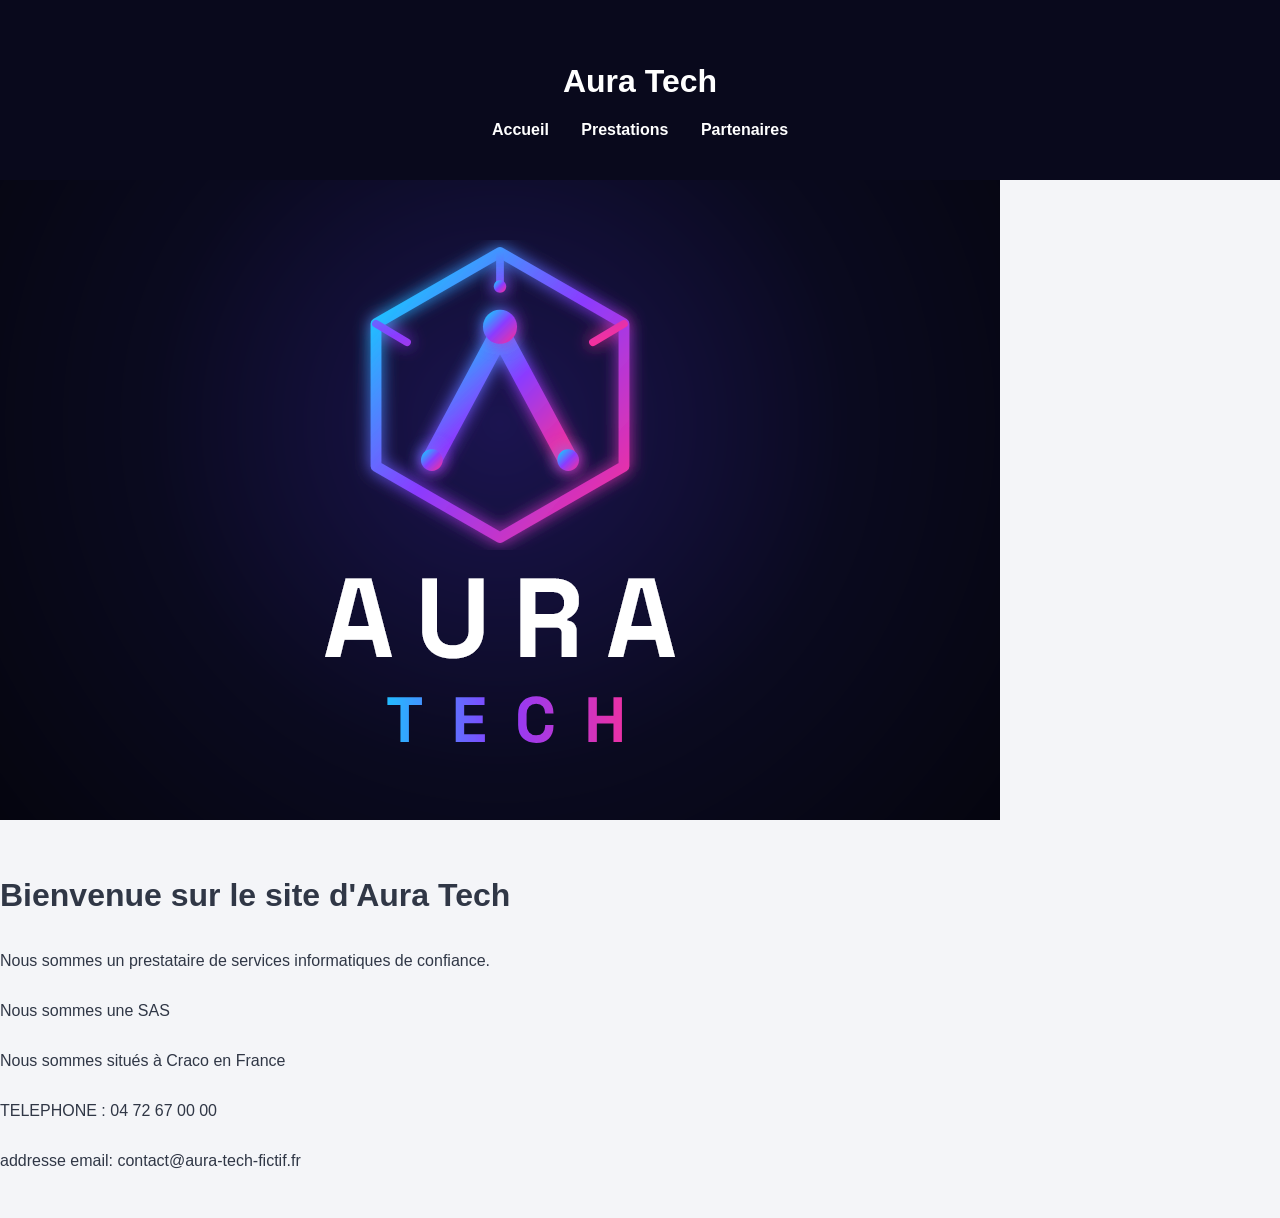
<file: index.html>
<!DOCTYPE html>
<html lang="fr">
<head>
    <link href="css/prestations.css" rel="stylesheet" type="text/css"/>
    <meta charset="UTF-8">
    <meta name="viewport" content="width=device-width, initial-scale=1.0">
    <title>Document</title>
</head>
<body>
   <div class="header">
        <h1>Aura Tech</h1>
        <div>
            <nav aria-label="Navigation principale">
            <div id="menu-navigation" class="menu-navigation">
                <a href="index.html">Accueil</a>
                <a href="prestation.html">Prestations</a>
                <a href="partenaires.html">Partenaires</a>
            </div>
        </nav>
        </div>
    </div>
<a href="image/logoaurathec.png"><img class="logo" src="image/logoaurathec.png" alt="Logo Aura-Tech"></a>  
<p>
    <h1>Bienvenue sur le site d'Aura Tech</h1>
    <p>Nous sommes un prestataire de services informatiques de confiance.</p>
    <p>Nous sommes une SAS</p>
    <p>Nous sommes situés à Craco en France</p>
    <p>TELEPHONE : 04 72 67 00 00 </p>
    <p>addresse email: contact@aura-tech-fictif.fr</p>
</p> 
</body>
</html>
</file>
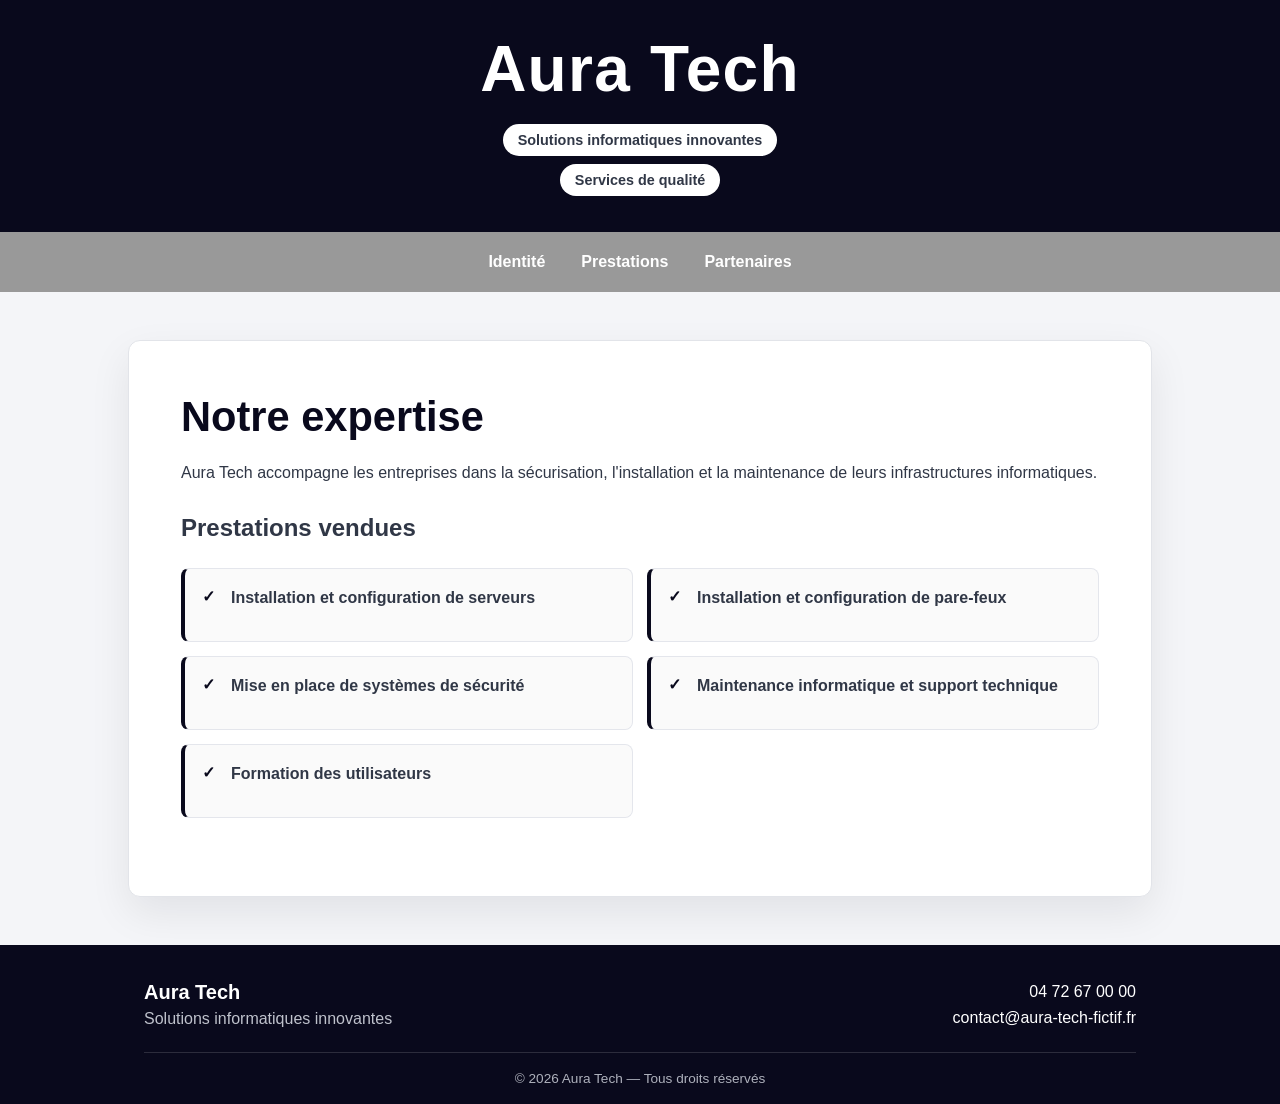
<file: prestation.html>
<!doctype html>
<html lang="fr">
  <head>
    <meta charset="UTF-8" />
    <meta name="viewport" content="width=device-width, initial-scale=1.0" />
    <title>Aura Tech: Prestations</title>
    <link rel="stylesheet" href="css/prestations.css" />
  </head>
  <body>
    <header>
      <div class="header">
        <h1>Aura Tech</h1>
        <p class="badge">Solutions informatiques innovantes</p>
        <p class="badge">Services de qualité</p>
      </div>
    </header>
    <nav aria-label="Navigation principale">
      <div class="nav">
        <a href="index.html">Identité</a>
        <a href="prestation.html">Prestations</a>
        <a href="partenaires.html"> Partenaires</a>
      </div>
    </nav>
    <main>
      <section>
        <h2>Notre expertise</h2>
        <p>
          Aura Tech accompagne les entreprises dans la sécurisation,
          l'installation et la maintenance de leurs infrastructures
          informatiques.
        </p>

        <h3>Prestations vendues</h3>
        <ul>
          <li>Installation et configuration de serveurs</li>
          <li>Installation et configuration de pare-feux</li>
          <li>Mise en place de systèmes de sécurité</li>
          <li>Maintenance informatique et support technique</li>
          <li>Formation des utilisateurs</li>
        </ul>
      </section>
    </main>
    <footer>
      <div class="footer-content">
        <div>
          <strong>Aura Tech</strong>
          <p>Solutions informatiques innovantes</p>
        </div>
        <div class="footer-contact">
          <a href="tel:+33472670000">04 72 67 00 00</a>
          <a href="mailto:contact@aura-tech-fictif.fr">contact@aura-tech-fictif.fr</a>
        </div>
      </div>
      <p class="copyright">&copy; 2026 Aura Tech — Tous droits réservés</p>
    </footer>
  </body>
</html>
</file>
<file: css/prestations.css>
/* ========================================================================== */
/*                         STYLES GENERALES                                   */
/* ========================================================================== */

* {
  box-sizing: border-box;
}

body {
  display: flex;
  flex-direction: column;
  min-height: 100vh;
  margin: 0;
  background: #f4f5f8;
  color: #303746;
  font-family: Arial, Helvetica, sans-serif;
}


/* ========================================================================== */
/*                          HEADER                                            */
/* ========================================================================== */

.header {
  display: flex;
  flex-direction: column;
  align-items: center;
  justify-content: center;
  min-height: 180px;
  padding: 32px 20px;
  background: #09091c;
  color: #ffffff;
  text-align: center;
}

header h1 {
  margin: 0 0 14px;
  font-size: clamp(2.4rem, 6vw, 4rem);
  letter-spacing: 0.02em;
}

.badge {
  display: inline-block;
  margin: 4px;
  padding: 7px 14px;
  border: 1px solid rgba(255, 255, 255, 0.35);
  border-radius: 999px;
  background: #ffffff;
  color: #303746;
  font-size: 0.9rem;
  font-weight: 700;
}

/* ========================================================================== */
/*                                 NAV                                        */
/* ========================================================================== */

.nav {
  display: flex;
  justify-content: center;
  gap: 8px;
  padding: 12px 20px;
  background: #999999;
  text-align: center;
}

nav a {
  margin: 0;
  padding: 9px 14px;
  border-radius: 6px;
  color: #ffffff;
  font-weight: 700;
  text-decoration: none;
  transition: background-color 0.2s ease, color 0.2s ease, transform 0.2s ease;
}

nav a:hover,
nav a:focus-visible {
  background: #ffffff;
  color: #303746;
  transform: translateY(-2px);
  outline: none;
}

main {
  display: flex;
  flex: 1;
  width: min(80%, 1100px);
  margin: 0 auto;
  padding: 48px 0;
}

section {
  width: 100%;
  padding: clamp(28px, 5vw, 52px);
  border: 1px solid #e2e4e9;
  border-radius: 12px;
  background: #ffffff;
  box-shadow: 0 16px 40px rgba(9, 9, 28, 0.08);
}

section h2 {
  margin: 0 0 18px;
  color: #09091c;
  font-size: clamp(1.8rem, 4vw, 2.6rem);
}

section h3 {
  margin: 28px 0 12px;
  color: #303746;
  font-size: clamp(1.2rem, 3vw, 1.5rem);
}

section p {
  line-height: 1.7;
}

section ul {
  display: grid;
  grid-template-columns: repeat(2, minmax(0, 1fr));
  gap: 14px;
  margin: 26px 0;
  padding: 0;
  list-style: none;
}

section li {
  min-height: 74px;
  padding: 18px 20px 18px 46px;
  border: 1px solid #e4e6ec;
  border-left: 4px solid #09091c;
  border-radius: 8px;
  background: #fafafa;
  font-weight: 700;
  line-height: 1.4;
  position: relative;
}

section li::before {
  content: "✓";
  position: absolute;
  left: 17px;
  top: 17px;
  color: #09091c;
}

footer {
  margin-top: auto;
  padding: 36px 20px 18px;
  background: #09091c;
  color: #ffffff;
}

.footer-content {
  display: grid;
  grid-template-columns: 1fr auto;
  align-items: center;
  gap: 32px;
  width: min(80%, 1100px);
  margin: 0 auto;
  padding-bottom: 24px;
  border-bottom: 1px solid rgba(255, 255, 255, 0.14);
}

footer strong {
  display: block;
  margin-bottom: 6px;
  font-size: 1.25rem;
}

footer p {
  margin: 0;
}

.footer-content div:first-child p {
  color: #bfc2cc;
}

.footer-contact {
  display: flex;
  flex-direction: column;
  gap: 8px;
  text-align: right;
}

footer a {
  color: #ffffff;
  text-decoration: none;
}

footer a:hover,
footer a:focus-visible {
  text-decoration: underline;
  text-underline-offset: 4px;
}

.copyright {
  padding-top: 18px;
  color: #aeb1bc;
  font-size: 0.85rem;
  text-align: center;
}

@media (max-width: 700px) {
  .nav {
    flex-wrap: wrap;
  }

  main {
    width: calc(100% - 32px);
    padding: 28px 0;
  }

  section ul {
    grid-template-columns: 1fr;
  }

  .footer-content {
    grid-template-columns: 1fr;
    width: 100%;
    text-align: center;
  }

  .footer-contact {
    text-align: center;
  }
}
</file>
